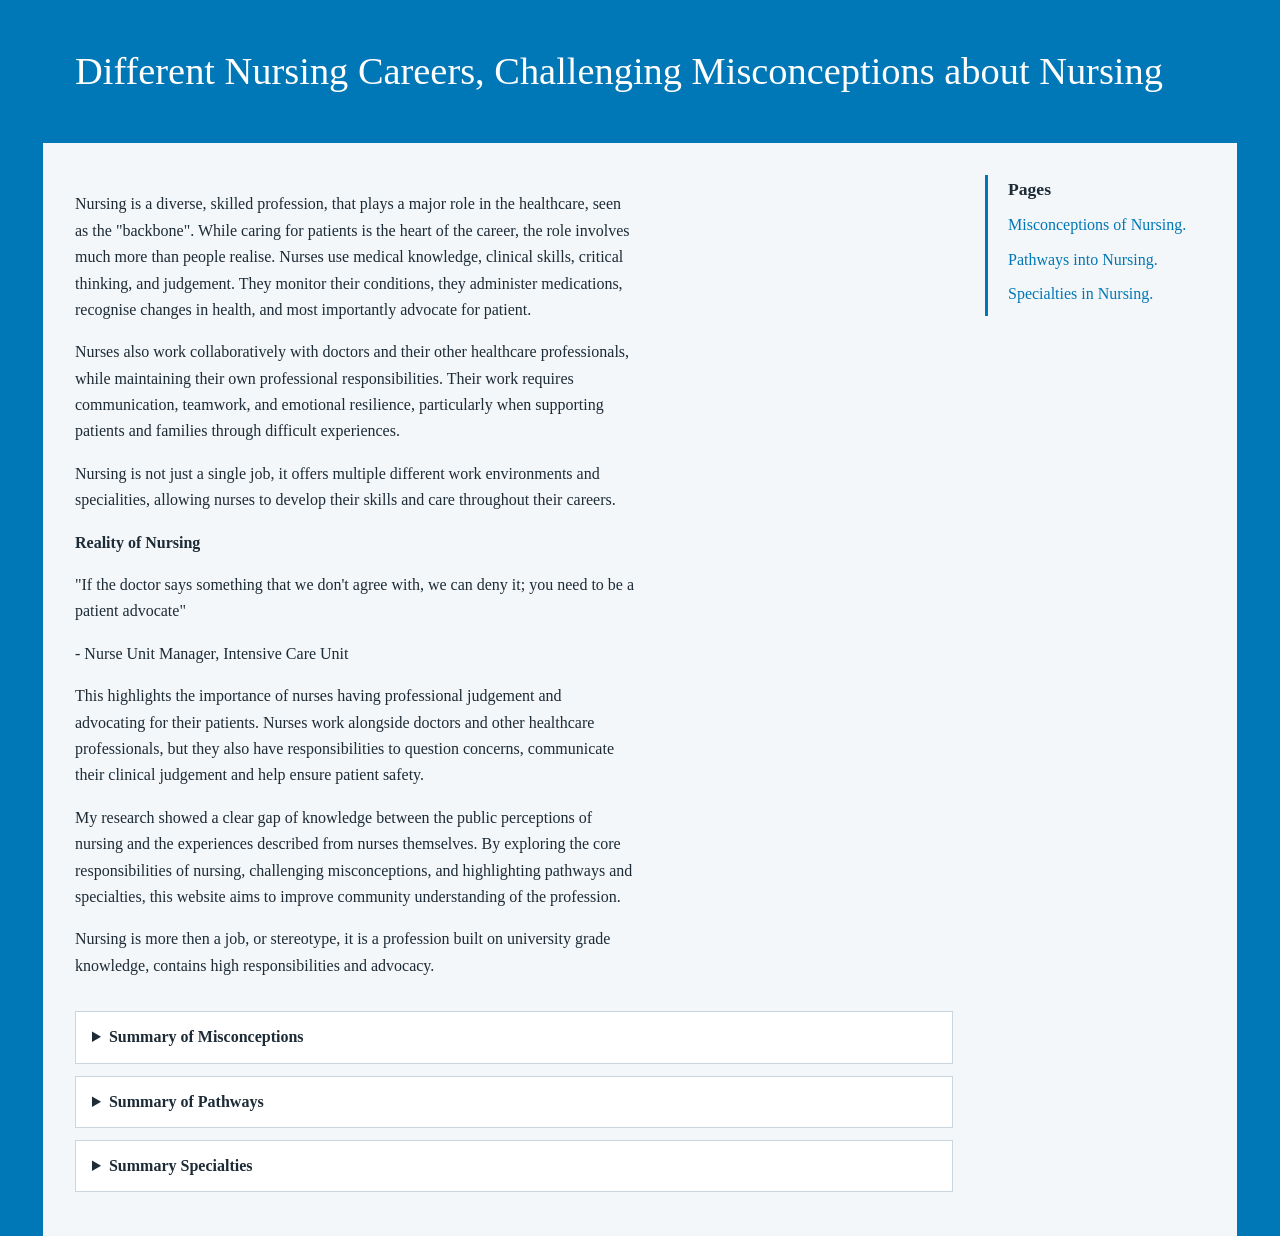
<file: index.html>
<!DOCTYPE html>
<html lang="en">
<head>
  <meta charset="UTF-8">
  <meta name="viewport" content="width=device-width, initial-scale=1">
  <title>Nursing Careers and Misconceptions</title>
  <link rel="stylesheet" href="style.css">
</head>
<body>
  <div class="page">
    <header>
      <h1>Different Nursing Careers, Challenging Misconceptions about Nursing</h1>
    </header>

    <div class="layout">
      <main>
        <section class="intro">
          <p>Nursing is a diverse, skilled profession, that plays a major role in the healthcare, seen as the "backbone". While caring for patients is the heart of the career, the role involves much more than people realise. Nurses use medical knowledge, clinical skills, critical thinking, and judgement. They monitor their conditions, they administer medications, recognise changes in health, and most importantly advocate for patient.</p>

<p> Nurses also work collaboratively with doctors and their other healthcare professionals, while maintaining their own professional responsibilities. Their work requires communication, teamwork, and emotional resilience, particularly when supporting patients and families through difficult experiences. </p>

<p> Nursing is not just a single job, it offers multiple different work environments and specialities, allowing nurses to develop their skills and care throughout their careers. </p>
          <p> <b> Reality of Nursing </b> </p>
<p> "If the doctor says something that we don't agree with, we can deny it; you need to be a patient advocate"<p/>
<p> - Nurse Unit Manager, Intensive Care Unit <p/>
<p> This highlights the importance of nurses having professional judgement and advocating for their patients. Nurses work alongside doctors and other healthcare professionals, but they also have responsibilities to question concerns, communicate their clinical judgement and help ensure patient safety.<p/>

<p> My research showed a clear gap of knowledge between the public perceptions of nursing and the experiences described from nurses themselves. By exploring the core responsibilities of nursing, challenging misconceptions, and highlighting pathways and specialties, this website aims to improve community understanding of the profession. <p/>
<p> Nursing is more then a job, or stereotype, it is a profession built on university grade knowledge, contains high responsibilities and advocacy.<p/>
        </section>

        <details>
          <summary>Summary of Misconceptions</summary>
          <p>
Some members of the public misunderstand the profession. Common misconceptions included the beliefs that nursing is an easy job, that nurses simply "work for and follow doctors" My community survey found that 56.3% of participants believed nurses work for doctors and follow their commands. However, my research showed their roles involve much more independent decision-making, clinical responsibilities, teamwork, and patient advocacy.</p>
<p> Explore more on the misconception section to learn more about what my research uncovered <p/>
        </details>

        <details>
          <summary>Summary of Pathways</summary>
          <p>There is much more then just one entry way into nursing, the most known entry is just year 12 graduate entry. There are also pathways that connections from TAFE, or Enrolled nursing, my research found that 75% of my community did not know of nay nursing pathways.</p>
<p> Explore the pathways section to learn more about nursing qualifications, and study options. <p/p>
        </details>

        <details>
          <summary>Summary Specialties</summary>
          <p>Nursing extends across a wide range of specialities. Nurse can work in hospitals, aged care, community health, schools, and among so many more areas. Such as, emergency, critical care, mental health, aged care, paediatric, theatre, advanced/leadership, and more specialised alternative areas.<p/>
<p> Explore more in the specialities section to discover more <p/
        </details>
      </main>

      <nav aria-label="Additional information">
        <h2>Pages</h2>
        <ul>
          <li><a href="pages/misconceptions.html">Misconceptions of Nursing.</a></li>
          <li><a href="pages/pathways.html">Pathways into Nursing.</a></li>
          <li><a href="pages/specialties.html">Specialties in Nursing.</a></li>
        </ul>
      </nav>
    </div>
  </div>
</body>
</html>
</file>
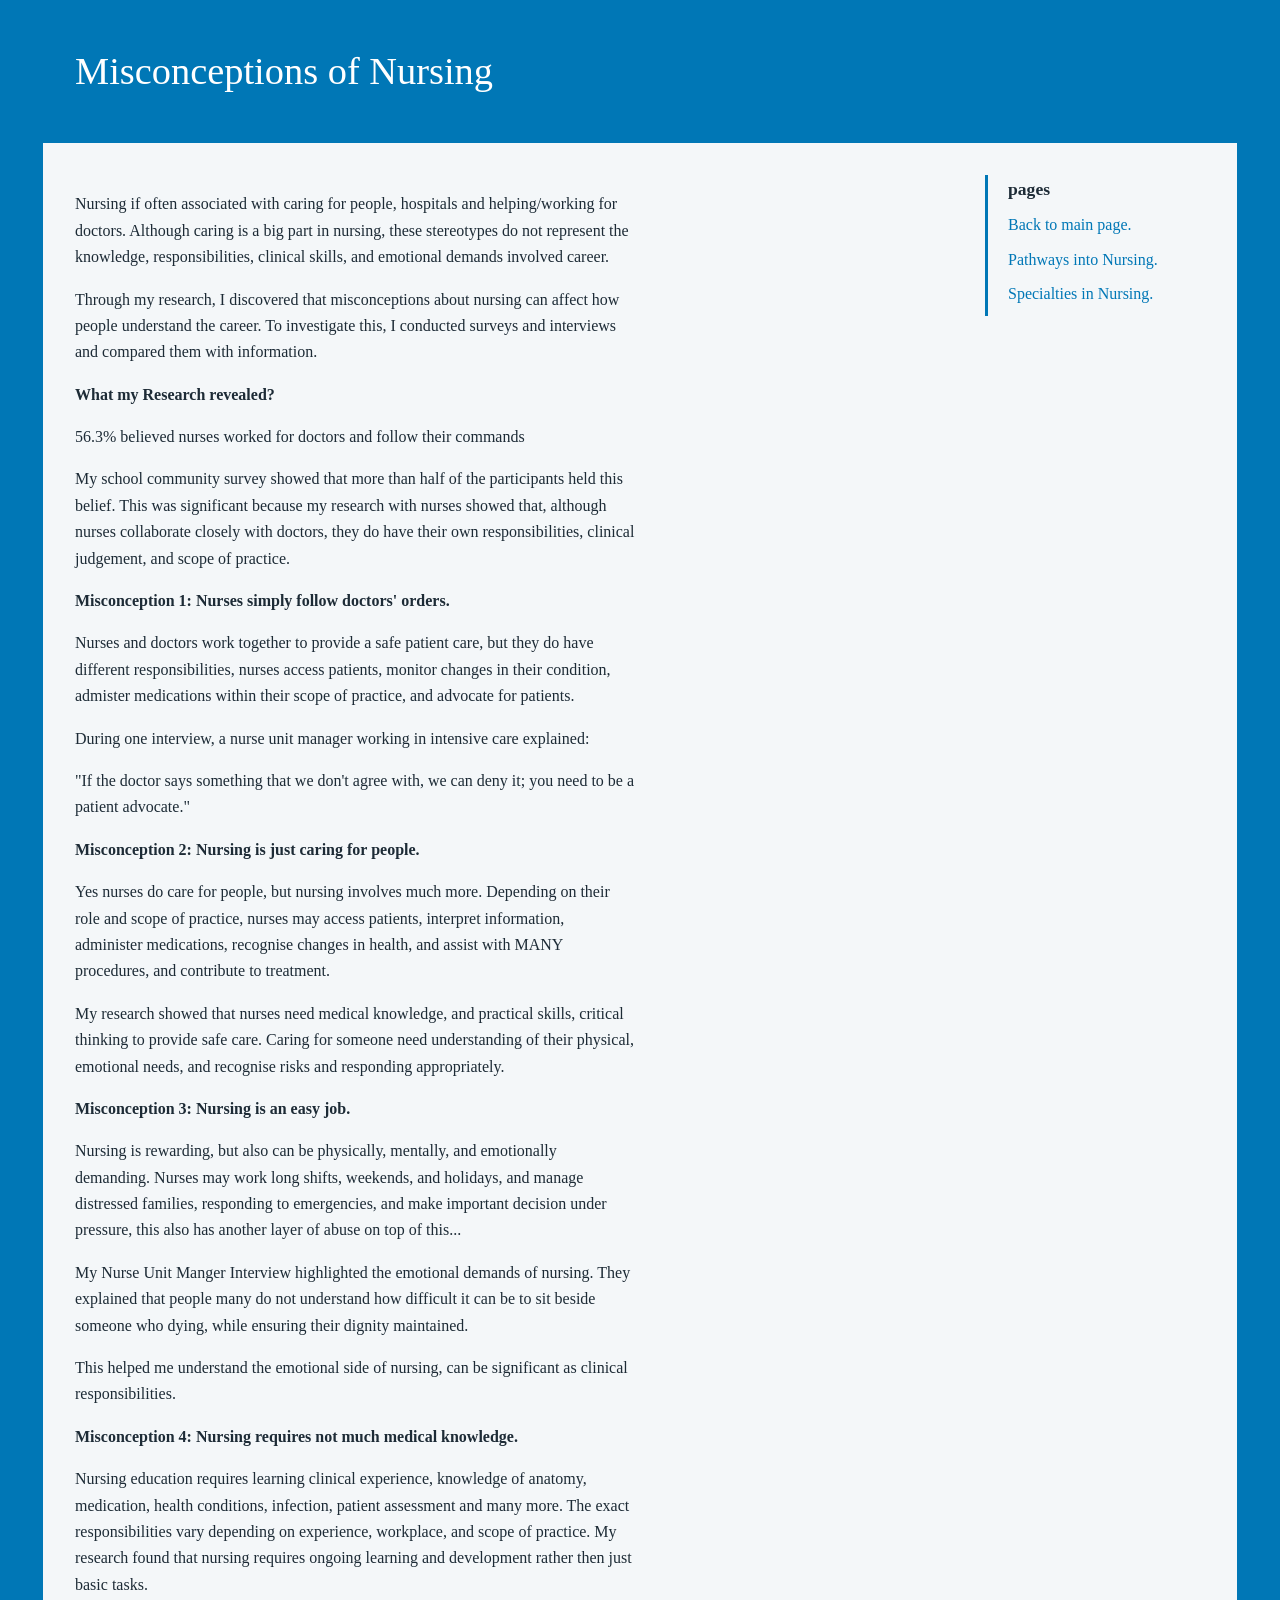
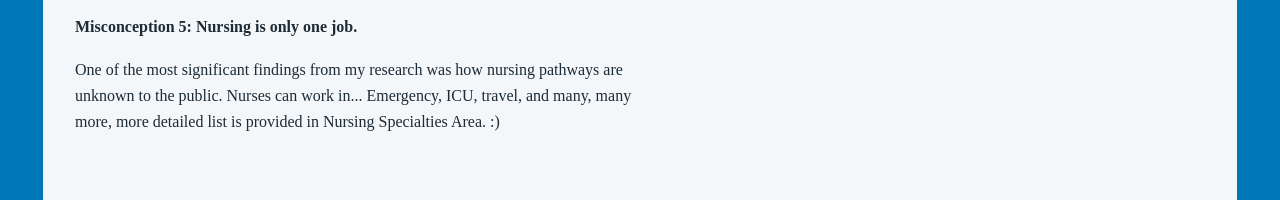
<file: pages/misconceptions.html>
<!DOCTYPE html>
<html lang="en">
<head>
    <meta charset="UTF-8">
    <meta name="viewport" content="width=device-width, initial-scale=1">
    <title>Nursing Misconceptions</title>
    <link rel="stylesheet" href="../style.css">
</head>
<body>
    <div class="page">
        <header>
            <h1>Misconceptions of Nursing</h1>
        </header>

        <div class="layout">
            <main>
                <section class="intro">
                    <p> Nursing if often associated with caring for people, hospitals and helping/working for doctors. Although caring is a big part in nursing, these stereotypes do not represent the knowledge, responsibilities, clinical skills, and emotional demands involved career. </p>
                    <p>Through my research, I discovered that misconceptions about nursing can affect how people understand the career. To investigate this, I conducted surveys and interviews and compared them with information.</p>
<p> <b> What my Research revealed?</b> <p/>
<p> 56.3% believed nurses worked for doctors and follow their commands <p/>
<p> My school community survey showed that more than half of the participants held this belief. This was significant because my research with nurses showed that, although nurses collaborate closely with doctors, they do have their own responsibilities, clinical judgement, and scope of practice. <p/>
<p> <b>  Misconception 1: Nurses simply follow doctors' orders.</b> <p/>
<p> Nurses and doctors work together to provide a safe patient care, but they do have different responsibilities, nurses access patients, monitor changes in their condition, admister medications within their scope of practice, and advocate for patients. <p/>
<p>During one interview, a nurse unit manager working in intensive care explained: <p/>
<p> "If the doctor says something that we don't agree with, we can deny it; you need to be a patient advocate."<p/>
<p> <b> Misconception 2: Nursing is just caring for people. </b> <p/>
<p> Yes nurses do care for people, but nursing involves much more. Depending on their role and scope of practice, nurses may access patients, interpret information, administer medications, recognise changes in health, and assist with MANY procedures, and contribute to treatment. <p/>
<p> My research showed that nurses need medical knowledge, and practical skills, critical thinking to provide safe care. Caring for someone need understanding of their physical, emotional needs, and recognise risks and responding appropriately. <p/>
<p> <b> Misconception 3: Nursing is an easy job. </b> <p/>
<p> Nursing is rewarding, but also can be physically, mentally, and emotionally demanding. Nurses may work long shifts, weekends, and holidays, and manage distressed families, responding to emergencies, and make important decision under pressure, this also has another layer of abuse on top of this...<p/>
<p> My Nurse Unit Manger Interview highlighted the emotional demands of nursing. They explained that people many do not understand how difficult it can be to sit beside someone who dying, while ensuring their dignity maintained. <p/>
<p> This helped me understand the emotional side of nursing, can be significant as clinical responsibilities. <p/>
<p> <b> Misconception 4: Nursing requires not much medical knowledge.</b> <p/>
<p> Nursing education requires learning clinical experience, knowledge of anatomy, medication, health conditions, infection, patient assessment and many more. The exact responsibilities vary depending on experience, workplace, and scope of practice. My research found that nursing requires ongoing learning and development rather then just basic tasks.<p/>
<p><b> Misconception 5: Nursing is only one job.</b> <p/>
<p> One of the most significant findings from my research was how nursing pathways are unknown to the public. Nurses can work in... Emergency, ICU, travel, and many, many more, more detailed list is provided in Nursing Specialties Area. :) <p/>

                </section>
            </main>

            <nav aria-label="navigation divider">
                <h2>pages</h2>
                <ul>
                    <li><a href="../index.html">Back to main page.</a></li>
                    <li><a href="pathways.html">Pathways into Nursing.</a></li>
                    <li><a href="specialties.html">Specialties in Nursing.</a></li>
                </ul>
            </nav>
        </div>
    </div>
</body>
</html>
</file>
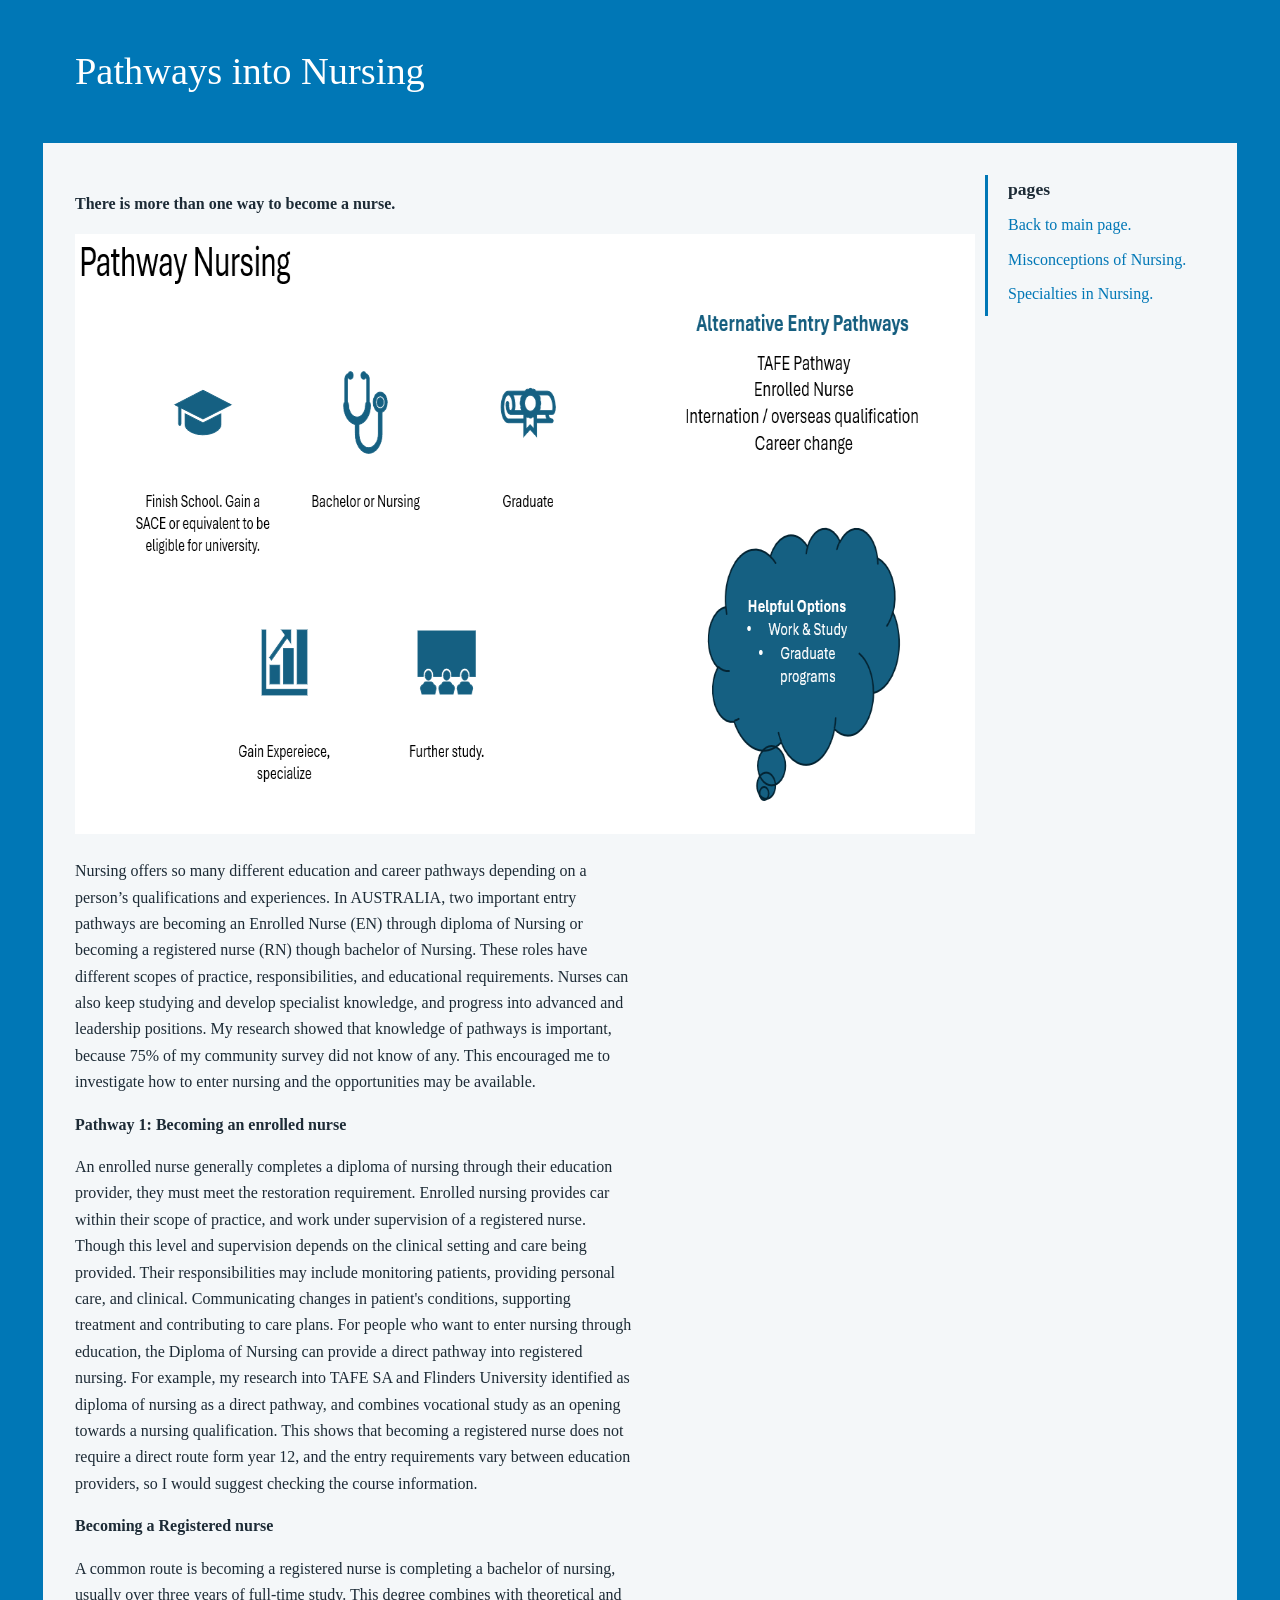
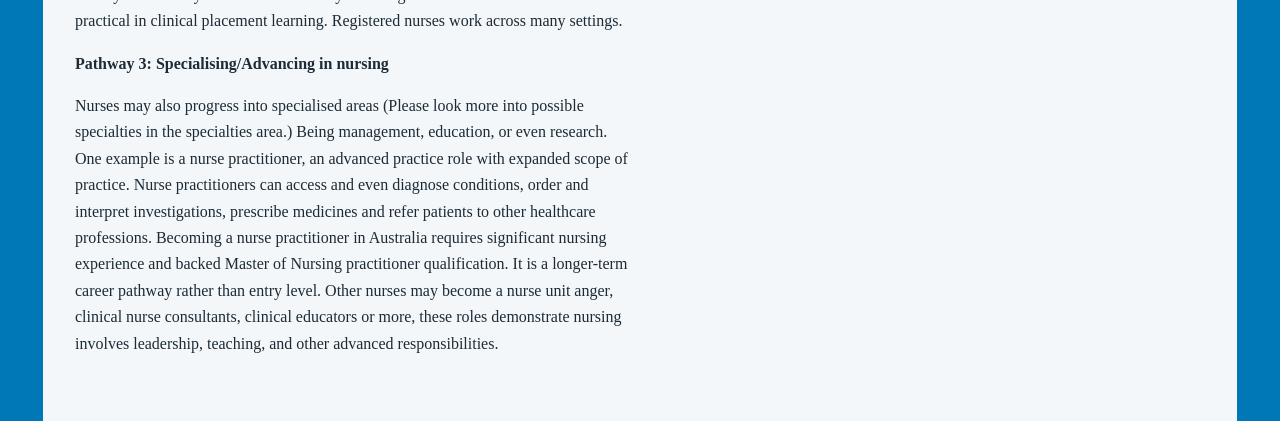
<file: pages/pathways.html>
<!DOCTYPE html>
<html lang="en">
<head>
    <meta charset="UTF-8">
    <meta name="viewport" content="width=device-width, initial-scale=1">
    <title>Nursing Pathways</title>
    <link rel="stylesheet" href="../style.css">
</head>
<body>
    <div class="page">
        <header>
            <h1>Pathways into Nursing</h1>
        </header>

        <div class="layout">
            <main>
                <section class="intro">
 <p><b>There is more than one way to become a nurse.</b></p> 
<img src="../images/screenshot.png" style="width:900px;height:600px;">

<p>Nursing offers so many different education and career pathways depending on a person’s qualifications and experiences. In AUSTRALIA, two important entry pathways are becoming an Enrolled Nurse (EN) through diploma of Nursing or becoming a registered nurse (RN) though bachelor of Nursing. These roles have different scopes of practice, responsibilities, and educational requirements. Nurses can also keep studying and develop specialist knowledge, and progress into advanced and leadership positions. My research showed that knowledge of pathways is important, because 75% of my community survey did not know of any. This encouraged me to investigate how to enter nursing and the opportunities may be available. </p>
<p> <b> Pathway 1: Becoming an enrolled nurse </b> </p>
<p> An enrolled nurse generally completes a diploma of nursing through their education provider, they must meet the restoration requirement. Enrolled nursing provides car within their scope of practice, and work under supervision of a registered nurse. Though this level and supervision depends on the clinical setting and care being provided. Their responsibilities may include monitoring patients, providing personal care, and clinical. Communicating changes in patient's conditions, supporting treatment and contributing to care plans. For people who want to enter nursing through education, the Diploma of Nursing can provide a direct pathway into registered nursing. For example, my research into TAFE SA and Flinders University identified as diploma of nursing as a direct pathway, and combines vocational study as an opening towards a nursing qualification. This shows that becoming a registered nurse does not require a direct route form year 12, and the entry requirements vary between education providers, so I would suggest checking the course information. </p>
<p> <b> Becoming a Registered nurse </b> </p>
<p> A common route is becoming a registered nurse is completing a bachelor of nursing, usually over three years of full-time study. This degree combines with theoretical and practical in clinical placement learning. Registered nurses work across many settings. </p>
                    <p><b> Pathway 3: Specialising/Advancing in nursing </b> </p>
                    <p>Nurses may also progress into specialised areas (Please look more into possible specialties in the specialties area.) Being management, education, or even research. One example is a nurse practitioner, an advanced practice role with expanded scope of practice. Nurse practitioners can access and even diagnose conditions, order and interpret investigations, prescribe medicines and refer patients to other healthcare professions. Becoming a nurse practitioner in Australia requires significant nursing experience and backed Master of Nursing practitioner qualification. It is a longer-term career pathway rather than entry level. Other nurses may become a nurse unit anger, clinical nurse consultants, clinical educators or more, these roles demonstrate nursing involves leadership, teaching, and other advanced responsibilities. </p>

                </section>
            </main>

            <nav aria-label="navigation divider">
                <h2>pages</h2>
                <ul>
                    <li><a href="../index.html">Back to main page.</a></li>
                    <li><a href="misconceptions.html">Misconceptions of Nursing.</a></li>
                    <li><a href="specialties.html">Specialties in Nursing.</a></li>
                </ul>
            </nav>
        </div>
    </div>
</body>
</html>
</file>
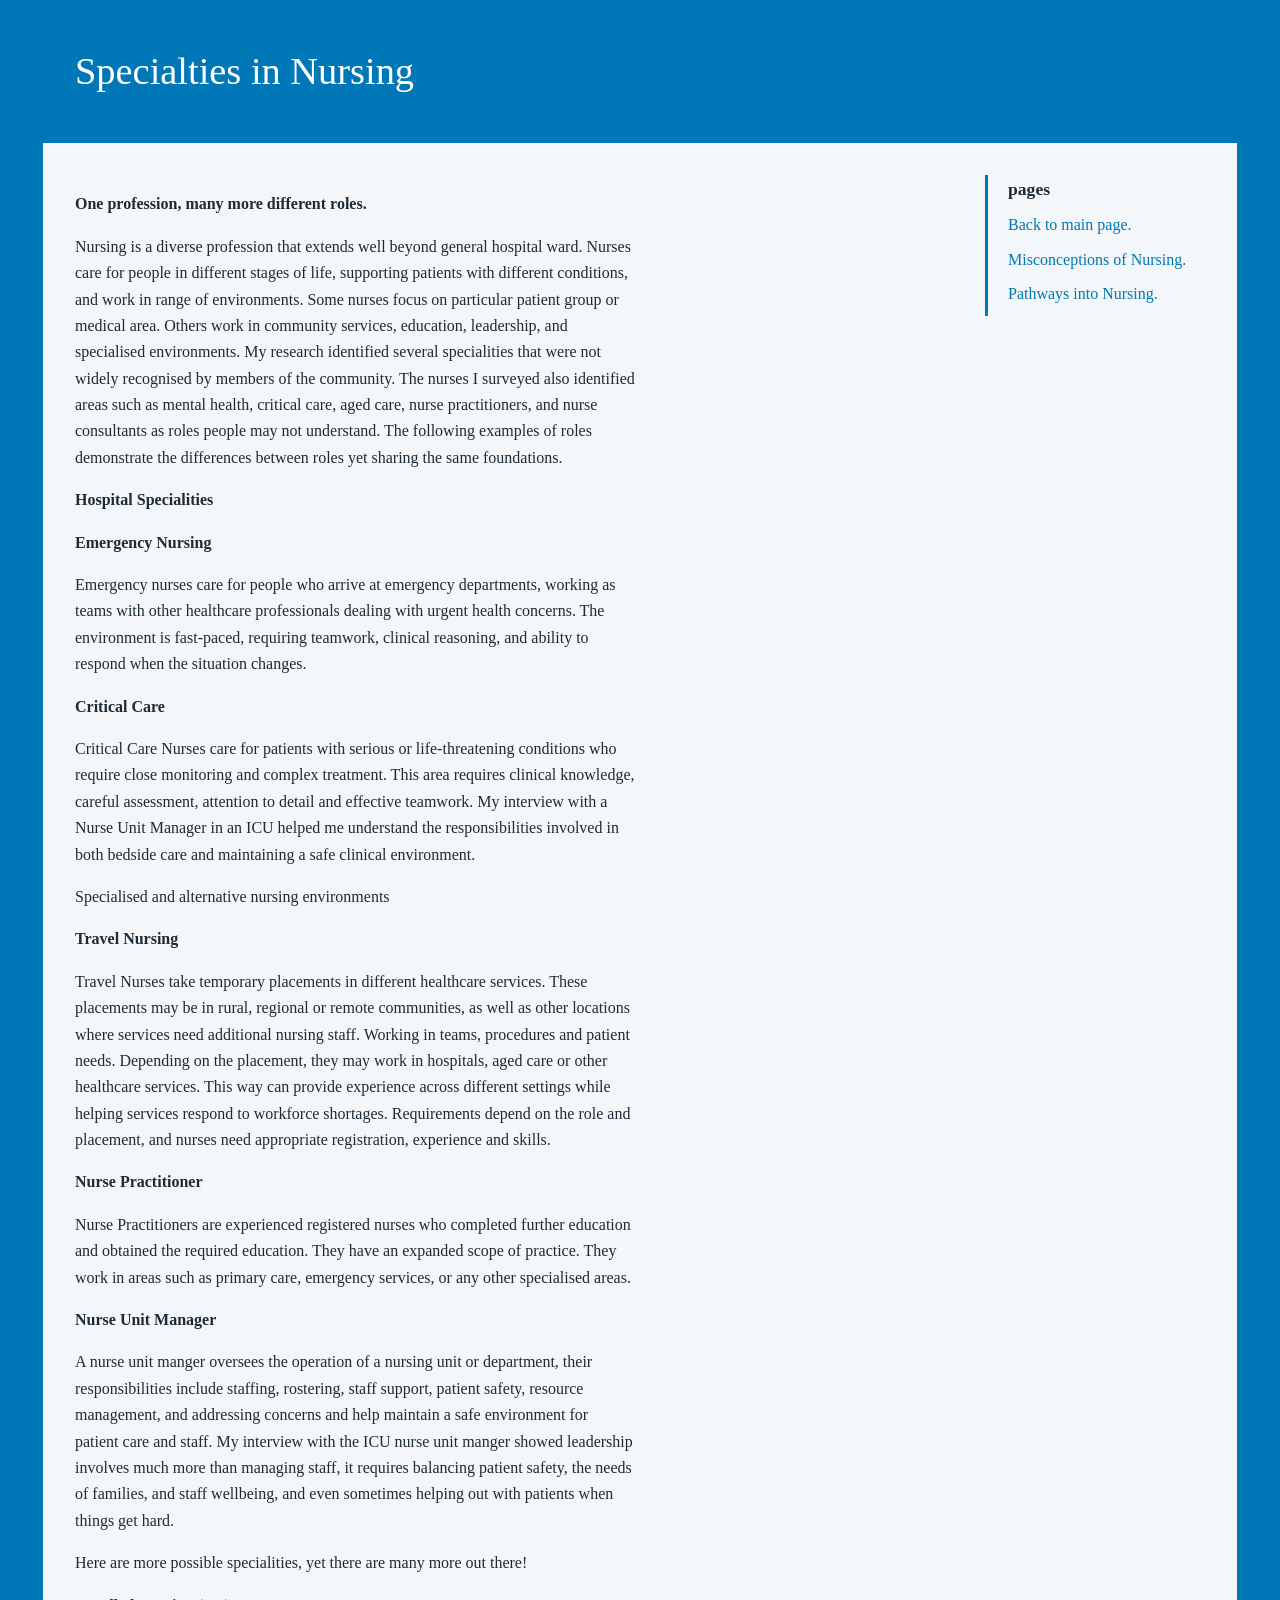
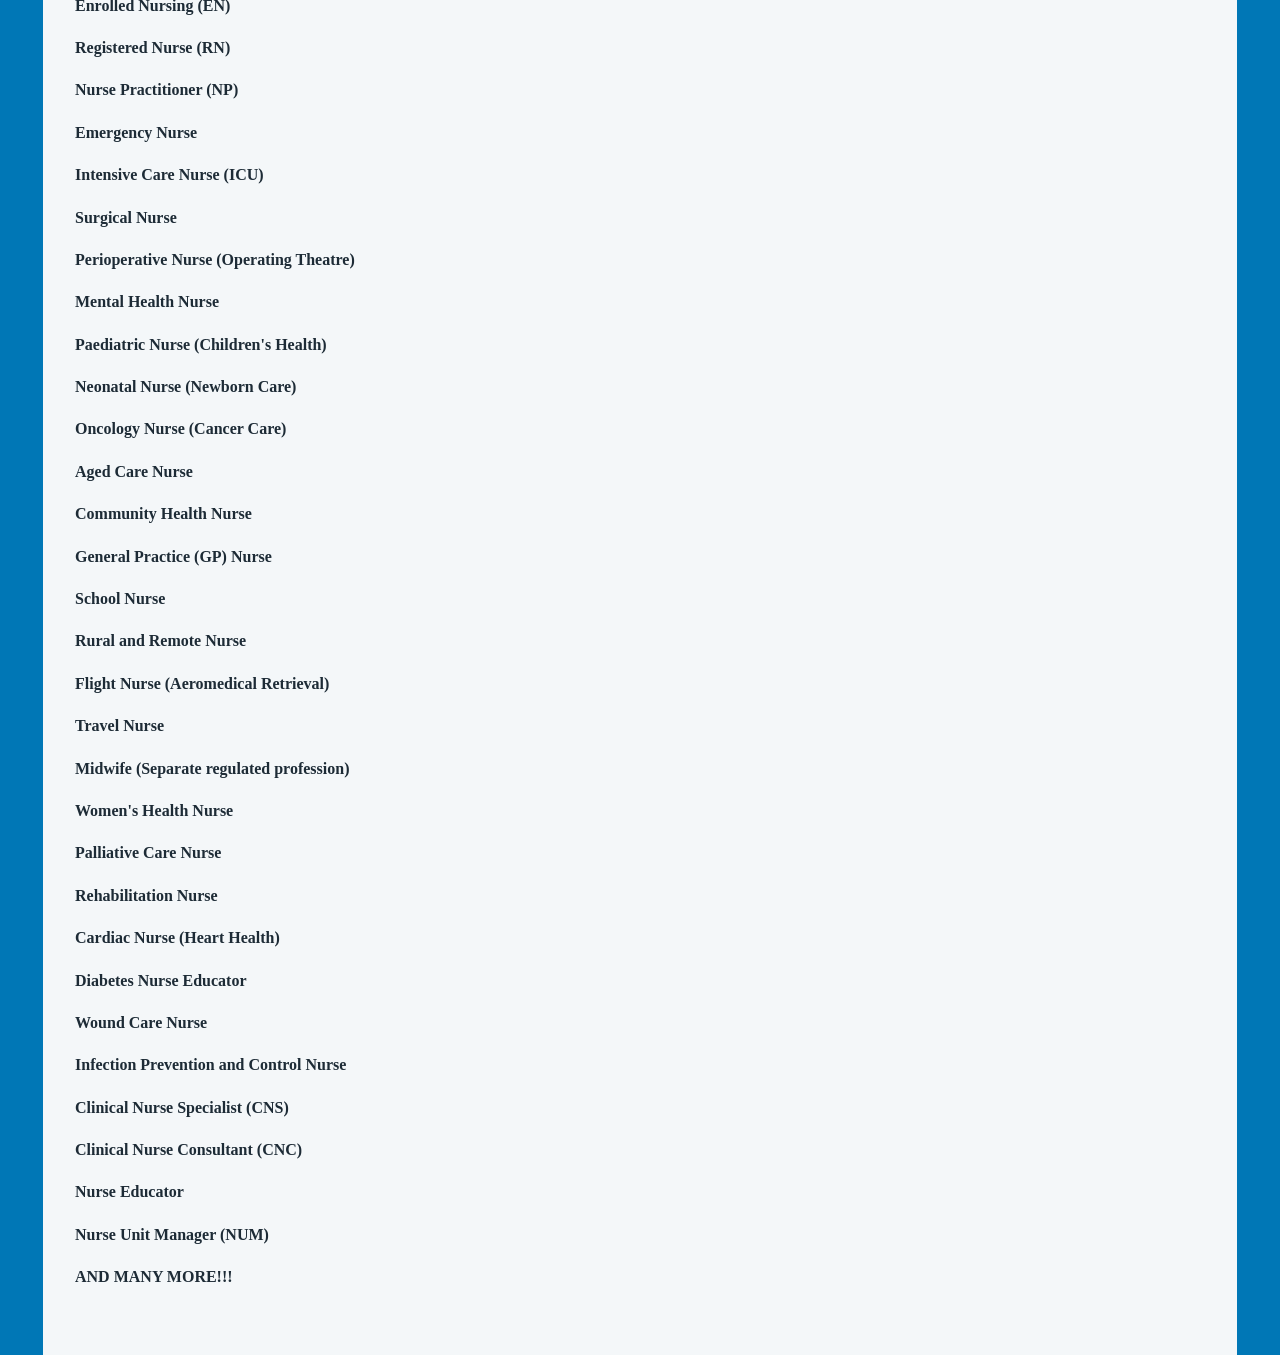
<file: pages/specialties.html>
<!DOCTYPE html>
<html lang="en">
<head>
    <meta charset="UTF-8">
    <meta name="viewport" content="width=device-width, initial-scale=1">
    <title>Nurse Specialties</title>
    <link rel="stylesheet" href="../style.css">
</head>
<body>
    <div class="page">
        <header>
            <h1>Specialties in Nursing</h1>
        </header>

        <div class="layout">
            <main>
                <section class="intro">
             <p> <b> One profession, many more different roles. </b> <p> 
<p> Nursing is a diverse profession that extends well beyond general hospital ward. Nurses care for people in different stages of life, supporting patients with different conditions, and work in range of environments. Some nurses focus on particular patient group or medical area. Others work in community services, education, leadership, and specialised environments. My research identified several specialities that were not widely recognised by members of the community. The nurses I surveyed also identified areas such as mental health, critical care, aged care, nurse practitioners, and nurse consultants as roles people may not understand. The following examples of roles demonstrate the differences between roles yet sharing the same foundations. </p>
<p> <b> Hospital Specialities </b> </p>
<p> <b> Emergency Nursing </b> </p>
<p> Emergency nurses care for people who arrive at emergency departments, working as teams with other healthcare professionals dealing with urgent health concerns. The environment is fast-paced, requiring teamwork, clinical reasoning, and ability to respond when the situation changes. </p>
<p> <b> Critical Care </b> </p>
<p> Critical Care Nurses care for patients with serious or life-threatening conditions who require close monitoring and complex treatment. This area requires clinical knowledge, careful assessment, attention to detail and effective teamwork. My interview with a Nurse Unit Manager in an ICU helped me understand the responsibilities involved in both bedside care and maintaining a safe clinical environment.
<p> Specialised and alternative nursing environments </p>
<p> <b> Travel Nursing </b> </p>
<p> Travel Nurses take temporary placements in different healthcare services. These placements may be in rural, regional or remote communities, as well as other locations where services need additional nursing staff. Working in teams, procedures and patient needs. Depending on the placement, they may work in hospitals, aged care or other healthcare services. This way can provide experience across different settings while helping services respond to workforce shortages. Requirements depend on the role and placement, and nurses need appropriate registration, experience and skills.
<p> <b> Nurse Practitioner </b> </p>
<p> Nurse Practitioners are experienced registered nurses who completed further education and obtained the required education. They have an expanded scope of practice. They work in areas such as primary care, emergency services, or any other specialised areas. </p>
<p> <b> Nurse Unit Manager </b> </p>
<p> A nurse unit manger oversees the operation of a nursing unit or department, their responsibilities include staffing, rostering, staff support, patient safety, resource management, and addressing concerns and help maintain a safe environment for patient care and staff. My interview with the ICU nurse unit manger showed leadership involves much more than managing staff, it requires balancing patient safety, the needs of families, and staff wellbeing, and even sometimes helping out with patients when things get hard. </p>
<p> Here are more possible specialities, yet there are many more out there!</p>
<p> <b> Enrolled Nursing (EN) </p>
<p>Registered Nurse (RN)</p>
<p>Nurse Practitioner (NP)</p>
<p>Emergency Nurse</p>
<p>Intensive Care Nurse (ICU)</p>
<p>Surgical Nurse</p>
<p>Perioperative Nurse (Operating Theatre)</p>
<p>Mental Health Nurse</p>
<p>Paediatric Nurse (Children's Health)</p>
<p>Neonatal Nurse (Newborn Care)</p>
<p>Oncology Nurse (Cancer Care)</p>
<p>Aged Care Nurse</p>
<p>Community Health Nurse</p>
<p>General Practice (GP) Nurse</p>
<p>School Nurse</p>
<p>Rural and Remote Nurse</p>
<p>Flight Nurse (Aeromedical Retrieval)</p>
<p>Travel Nurse</p>
<p>Midwife (Separate regulated profession)</p>
<p>Women's Health Nurse</p>
<p>Palliative Care Nurse</p>
<p>Rehabilitation Nurse</p>
<p>Cardiac Nurse (Heart Health)</p>
<p>Diabetes Nurse Educator</p>
<p>Wound Care Nurse</p>
<p>Infection Prevention and Control Nurse</p>
<p>Clinical Nurse Specialist (CNS)</p>
<p>Clinical Nurse Consultant (CNC)</p>
<p>Nurse Educator</p>
<p>Nurse Unit Manager (NUM)</p>

<p> AND MANY MORE!!! </b></p>
                </section>
            </main>

            <nav aria-label="navigation divider">
                <h2>pages</h2>
                <ul>
                    <li><a href="../index.html">Back to main page.</a></li>
                    <li><a href="misconceptions.html">Misconceptions of Nursing.</a></li>
                    <li><a href="pathways.html">Pathways into Nursing.</a></li>
                </ul>
            </nav>
        </div>
    </div>
</body>
</html>
</file>
<file: style.css>
* { box-sizing: border-box; }

body {
  margin: 0;
  background: #0077b6;
  color: #1d2b36;
  font-family: Georgia, "Times New Roman", serif;
  line-height: 1.65;
}

.page {
  max-width: 1200px;
  min-height: 100vh;
  margin: 0 auto;
  background: #f4f7f9;
  border-inline: 3px solid #0077b6;
}

header {
  background: #0077b6;
  color: #fff;
  padding: 2.5rem 2rem;
}


header h1 {
  margin: 0;
  font-size: 2.4rem;
  font-weight: normal;
}

.layout {
  display: flex;
  gap: 2rem;
  padding: 2rem;
  align-items: flex-start;
}

main { flex: 1; min-width: 0; }

.intro {
  max-width: 70ch;
  margin-bottom: 2rem;
}

details {
  border: 1px solid #c9d6df;
  background: #fff;
  padding: 0.75rem 1rem;
  margin-bottom: 0.75rem;
}

summary {
  cursor: pointer;
  font-weight: bold;
}

summary:focus-visible,
nav a:focus-visible {
  outline: 3px solid #0077b6;
  outline-offset: 2px;
}

details p { margin: 0.75rem 0 0.25rem; max-width: 70ch; }

nav {
  width: 220px;
  flex-shrink: 0;
  border-left: 3px solid #0077b6;
  padding-left: 1.25rem;
}

nav h2 { margin: 0 0 0.5rem; font-size: 1.1rem; }

nav ul { list-style: none; margin: 0; padding: 0; }
nav li { margin-bottom: 0.5rem; }

nav a {
  color: #0077b6;
  text-decoration: none;
}

nav a:hover { text-decoration: underline; }

@media (max-width: 800px) {
  .layout { flex-direction: column; }
  nav { width: 100%; }
}

@media (max-width: 800px) {
  .layout { flex-direction: column; }
  nav { flex-basis: auto; width: 100%; }
}
</file>
